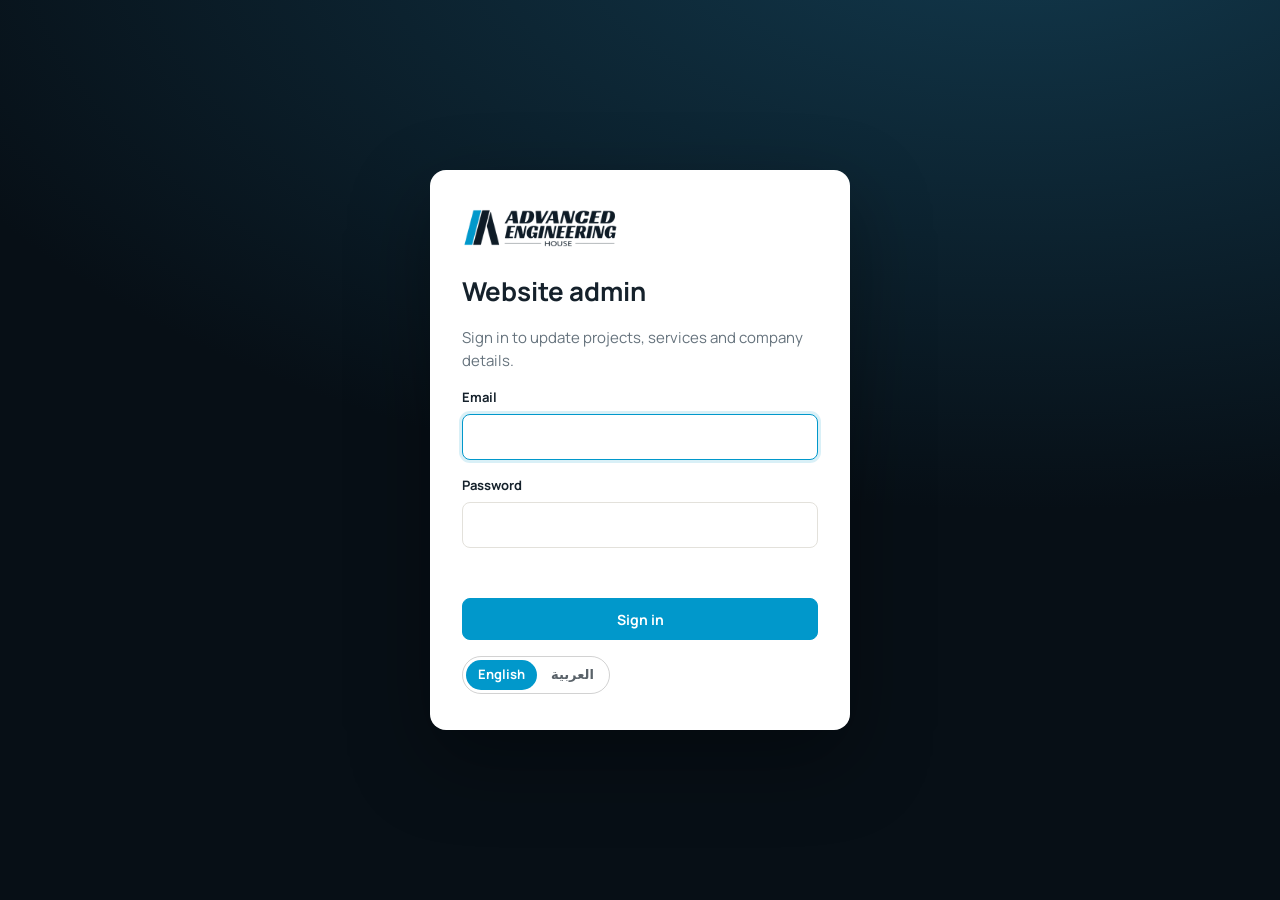
<file: src/admin/index.html>
<!doctype html>
<html lang="en" dir="ltr">
<head>
<meta charset="utf-8">
<meta name="viewport" content="width=device-width, initial-scale=1">
<meta name="robots" content="noindex, nofollow">
<title>Website Admin — Advanced Engineering House</title>
<link rel="icon" href="../assets/img/favicon.png">
<link rel="preconnect" href="https://fonts.googleapis.com">
<link rel="preconnect" href="https://fonts.gstatic.com" crossorigin>
<link href="https://fonts.googleapis.com/css2?family=Manrope:wght@400;500;600;700;800&family=IBM+Plex+Sans+Arabic:wght@400;500;600;700&display=swap" rel="stylesheet">
<link rel="stylesheet" href="admin.css">
</head>
<body>
<div id="app"><div class="loading">Loading…</div></div>
<div id="toast" role="status" aria-live="polite"></div>
<script src="config.js"></script>
<script src="admin.js"></script>
</body>
</html>
</file>
<file: src/admin/admin.css>
:root{
  --ink:#070f16;--navy:#0c1822;--steel:#13232f;--cyan:#0198cb;--cyan-2:#3fc0ef;
  --bg:#f4f3ef;--card:#fff;--line:#e3e1db;--text:#15212b;--mute:#66737d;
  --ok:#0a7a4a;--err:#b3261e;--radius:10px;
  --font:"Manrope",system-ui,-apple-system,"Segoe UI",sans-serif;
}
html[lang="ar"]{--font:"IBM Plex Sans Arabic","Manrope",system-ui,sans-serif}
*{box-sizing:border-box}
body{margin:0;background:var(--bg);color:var(--text);font-family:var(--font);font-size:15px;line-height:1.5;-webkit-font-smoothing:antialiased}
button,input,select,textarea{font:inherit;color:inherit}
button{cursor:pointer}
img{max-width:100%;display:block}
[hidden]{display:none!important}
.muted{color:var(--mute)}
.small{font-size:13px}
.loading{min-height:100vh;display:grid;place-items:center;color:var(--mute);font-weight:600}

/* buttons */
.btn{display:inline-flex;align-items:center;justify-content:center;gap:8px;min-height:42px;padding:9px 16px;border-radius:8px;border:1px solid var(--line);background:#fff;font-weight:700;font-size:14px;transition:background .2s,border-color .2s,color .2s;text-decoration:none;white-space:nowrap}
.btn:hover{border-color:#bdbab2}
.btn.primary{background:var(--cyan);border-color:var(--cyan);color:#fff}
.btn.primary:hover{background:#0187b5}
.btn.ghost{background:transparent;border-color:transparent;color:var(--mute)}
.btn.danger-ghost{color:var(--err);border-color:transparent;background:transparent}
.btn.danger-ghost:hover{background:#fbeceb}
.btn.small{min-height:36px;padding:6px 12px;font-size:13px}
.btn:disabled{opacity:.55;cursor:not-allowed}
.icon{width:36px;height:36px;border-radius:8px;border:1px solid var(--line);background:#fff;display:grid;place-items:center;font-size:15px;flex:none}
.icon:disabled{opacity:.35;cursor:default}
.icon.danger{color:var(--err)}
.link{background:none;border:0;padding:0;color:var(--cyan);font-weight:700}

/* login */
.login{min-height:100vh;display:grid;place-items:center;padding:24px 16px;background:radial-gradient(1200px 600px at 80% -10%,#12394d,transparent),var(--ink)}
.login-card{width:100%;max-width:420px;background:#fff;border-radius:16px;padding:36px 32px;display:grid;gap:16px;box-shadow:0 30px 80px rgba(0,0,0,.35)}
.login-logo{height:44px;width:auto;margin-bottom:6px}
.login-card h1{margin:0;font-size:26px}
.login-card p{margin:0}
label.stack{display:grid;gap:6px;font-weight:700;font-size:13px}
input[type=text],input[type=search],input[type=email],input[type=password],input[type=tel],input[type=url],input:not([type]),textarea,select{width:100%;border:1px solid var(--line);border-radius:8px;padding:11px 12px;background:#fff;font-size:15px;transition:border-color .2s,box-shadow .2s}
textarea{min-height:92px;resize:vertical}
input:focus,textarea:focus,select:focus{outline:none;border-color:var(--cyan);box-shadow:0 0 0 3px rgba(1,152,203,.15)}
.err{color:var(--err);font-weight:600;min-height:1.2em}

/* shell */
.shell{display:grid;grid-template-columns:250px 1fr;min-height:100vh}
.side{background:var(--ink);color:#d6dee4;padding:24px 16px;display:flex;flex-direction:column;gap:22px;position:sticky;top:0;height:100vh}
.side-logo{height:40px;width:auto;margin:0 8px 8px;align-self:flex-start;object-fit:contain}
.side nav{display:grid;gap:4px}
.nav-item{display:flex;align-items:center;gap:10px;width:100%;padding:11px 12px;border-radius:8px;border:0;background:transparent;color:#c9d4dc;font-weight:600;text-align:start}
.nav-item:hover{background:rgba(255,255,255,.06);color:#fff}
.nav-item.active{background:var(--cyan);color:#fff}
.nav-item .count{margin-inline-start:auto;font-size:12px;opacity:.75}
.side-foot{margin-top:auto;display:grid;gap:6px}
.side-link{display:block;background:none;border:0;color:#9fb0bc;padding:8px 12px;text-align:start;text-decoration:none;font-weight:600;border-radius:8px}
.side-link:hover{color:#fff;background:rgba(255,255,255,.06)}
.lang-toggle{display:inline-flex;border:1px solid rgba(127,127,127,.35);border-radius:40px;padding:3px;gap:2px;justify-self:start}
.lang-toggle button{border:0;background:transparent;border-radius:30px;padding:5px 12px;font-size:13px;font-weight:700;color:inherit;opacity:.7}
.lang-toggle button.on{background:var(--cyan);color:#fff;opacity:1}
.main{min-width:0}
.topbar{display:flex;justify-content:space-between;align-items:center;gap:12px;padding:14px 32px;border-bottom:1px solid var(--line);background:#fff;position:sticky;top:0;z-index:5}
.who{font-weight:700}
.pill{display:inline-flex;align-items:center;gap:8px;font-size:13px;font-weight:700;padding:7px 12px;border-radius:40px;background:#eef6f1;color:var(--ok)}
.pill::before{content:"";width:8px;height:8px;border-radius:50%;background:currentColor}
.pill.publishing{background:#e8f5fb;color:#0171a0}
.pill.publishing::before{animation:blink 1s infinite}
.pill.failed{background:#fbeceb;color:var(--err)}
.pill.unknown{background:#fff5e0;color:#8a5a00}
@keyframes blink{50%{opacity:.25}}
.content{padding:32px;max-width:1100px}
.page-head{display:flex;justify-content:space-between;align-items:flex-end;gap:16px;flex-wrap:wrap;margin-bottom:22px}
.page-head h1{margin:6px 0 4px;font-size:28px;line-height:1.2}
.page-head p{margin:0;max-width:60ch}
.search{max-width:360px;margin-bottom:16px}

/* list */
.items{list-style:none;margin:0;padding:0;display:grid;gap:10px}
.item{display:flex;align-items:center;gap:16px;background:var(--card);border:1px solid var(--line);border-radius:var(--radius);padding:10px 12px}
.thumb{width:92px;height:64px;border-radius:6px;overflow:hidden;background:#eceae4;flex:none;display:grid;place-items:center;font-size:11px;color:var(--mute);text-align:center}
.thumb img{width:100%;height:100%;object-fit:cover}
.thumb.logo{background:#fff;border:1px solid var(--line)}
.thumb.logo img{object-fit:contain;padding:6px}
.item-main{min-width:0;flex:1;display:grid;gap:2px}
.item-main b{font-size:15px;overflow:hidden;text-overflow:ellipsis;white-space:nowrap}
.item-main .muted{font-size:13px;overflow:hidden;text-overflow:ellipsis;white-space:nowrap}
.badges{display:flex;gap:6px;flex-wrap:wrap;margin-top:2px}
.badge{font-size:11px;font-weight:700;padding:2px 8px;border-radius:20px;background:#e8f5fb;color:#0171a0}
.badge.grey{background:#efede8;color:var(--mute)}
.item-actions{display:flex;gap:6px;align-items:center;flex-wrap:wrap;justify-content:flex-end}
.empty{padding:40px;text-align:center;background:#fff;border:1px dashed var(--line);border-radius:var(--radius);color:var(--mute)}

/* editor */
.editor{display:grid;gap:18px;padding-bottom:90px}
.field{background:var(--card);border:1px solid var(--line);border-radius:var(--radius);padding:18px}
.field-label{display:block;font-weight:800;margin-bottom:4px}
.hint{display:block;font-weight:500;font-size:13px;color:var(--mute);margin-bottom:10px}
.field-label+.bi,.field-label+input,.field-label+.checks,.field-label+.rows,.field-label+.image-field{margin-top:10px}
.bi{display:grid;grid-template-columns:1fr 1fr;gap:12px;flex:1}
.bi-col{display:grid;gap:5px}
.lang-tag{font-size:11px;font-weight:800;letter-spacing:.06em;color:var(--mute);text-transform:uppercase}
[dir=rtl].rtl-input,textarea[dir=rtl],input[dir=rtl]{font-family:"IBM Plex Sans Arabic",var(--font)}
.rows{display:grid;gap:8px;margin-bottom:10px}
.row{display:flex;gap:8px;align-items:flex-start}
.checks{display:flex;flex-wrap:wrap;gap:8px}
.check{display:inline-flex;align-items:center;gap:8px;border:1px solid var(--line);border-radius:30px;padding:8px 14px;font-weight:600;cursor:pointer}
.check:has(input:checked){border-color:var(--cyan);background:#e8f5fb}
.check input{accent-color:var(--cyan)}
.image-field{display:flex;gap:18px;align-items:center;flex-wrap:wrap}
.image-preview{width:240px;max-width:100%;aspect-ratio:4/3;border-radius:8px;overflow:hidden;background:#eceae4;display:grid;place-items:center;color:var(--mute);font-size:13px}
.image-preview img{width:100%;height:100%;object-fit:cover}
.image-preview.logo{aspect-ratio:2/1;background:#fff;border:1px solid var(--line)}
.image-preview.logo img{object-fit:contain;padding:14px}
.image-actions{display:grid;gap:8px;justify-items:start}
.toggle{display:flex;gap:14px;align-items:center;cursor:pointer}
.toggle input{position:absolute;opacity:0}
.switch{width:46px;height:26px;border-radius:30px;background:#cfccc4;position:relative;flex:none;transition:background .2s}
.switch::after{content:"";position:absolute;top:3px;inset-inline-start:3px;width:20px;height:20px;border-radius:50%;background:#fff;transition:transform .2s}
.toggle input:checked+.switch{background:var(--cyan)}
.toggle input:checked+.switch::after{transform:translateX(20px)}
html[dir=rtl] .toggle input:checked+.switch::after{transform:translateX(-20px)}
.toggle input:focus-visible+.switch{box-shadow:0 0 0 3px rgba(1,152,203,.3)}
.toggle span b{display:block}
.savebar{position:fixed;bottom:0;inset-inline:250px 0;background:rgba(255,255,255,.95);backdrop-filter:blur(8px);border-top:1px solid var(--line);padding:12px 32px;display:flex;justify-content:flex-end;gap:10px;z-index:6}
.grid2{display:grid;grid-template-columns:1fr 1fr;gap:12px}

/* page text */
.tabs{display:flex;flex-wrap:wrap;gap:6px;margin-bottom:12px}
.tabs::-webkit-scrollbar{display:none}
.tab{flex:none;border:1px solid var(--line);background:#fff;border-radius:40px;padding:9px 16px;font-weight:700;font-size:14px;white-space:nowrap}
.tab.on{background:var(--ink);border-color:var(--ink);color:#fff}
.open-page{display:inline-block;margin-bottom:18px;text-decoration:none}
.group-title{margin:18px 0 -4px;font-size:13px;font-weight:800;letter-spacing:.08em;text-transform:uppercase;color:var(--cyan)}
html[lang="ar"] .group-title{letter-spacing:0;font-size:15px}
.editor>.group-title:first-child{margin-top:0}
.cards{display:grid;gap:10px;margin-bottom:10px}
.card-row{border:1px solid var(--line);border-radius:8px;padding:12px;display:grid;gap:6px;background:#fbfaf7}
.card-row-head{display:flex;justify-content:space-between;align-items:center}
.card-row .lang-tag{margin-top:4px}

/* users */
.user-row{display:flex;justify-content:space-between;align-items:center;gap:12px;background:#fff;border:1px solid var(--line);border-radius:var(--radius);padding:14px 16px}
.user-row b{display:block}
.panel{background:#fff;border:1px solid var(--line);border-radius:var(--radius);padding:22px;display:grid;gap:14px;margin-top:22px;max-width:640px}
.panel h2{margin:0;font-size:18px}

#toast{position:fixed;z-index:50;bottom:24px;left:50%;transform:translate(-50%,20px);background:var(--ink);color:#fff;padding:13px 18px;border-radius:10px;font-weight:600;max-width:calc(100% - 32px);opacity:0;pointer-events:none;transition:opacity .25s,transform .25s;box-shadow:0 12px 40px rgba(0,0,0,.25)}
#toast.show{opacity:1;transform:translate(-50%,0)}
#toast.ok{background:var(--ok)}
#toast.err{background:var(--err)}

@media (max-width:860px){
  .shell{grid-template-columns:1fr}
  .side{position:static;height:auto;padding:14px 16px;gap:12px}
  .side-logo{height:32px;margin:0}
  .shell{grid-template-columns:minmax(0,1fr)}
  .side,.main{min-width:0}
  .side nav{display:flex;flex-wrap:wrap;gap:6px}
  .nav-item{width:auto;white-space:nowrap;padding:9px 12px;font-size:14px;background:rgba(255,255,255,.05)}
  .page-head h1{font-size:24px}
  .page-head .btn.primary{width:100%}
  .search{max-width:none}
  .field{padding:14px}
  .image-preview{width:100%}
  .savebar .btn{flex:1}
  .nav-item .count{display:none}
  .side-foot{display:flex;flex-wrap:wrap;align-items:center}
  .topbar{padding:12px 16px;position:static}
  .content{padding:20px 16px}
  .bi,.grid2{grid-template-columns:1fr}
  .item{flex-wrap:wrap}
  .item-actions{width:100%;justify-content:flex-start}
  .savebar{inset-inline:0;padding:12px 16px}
}
</file>
